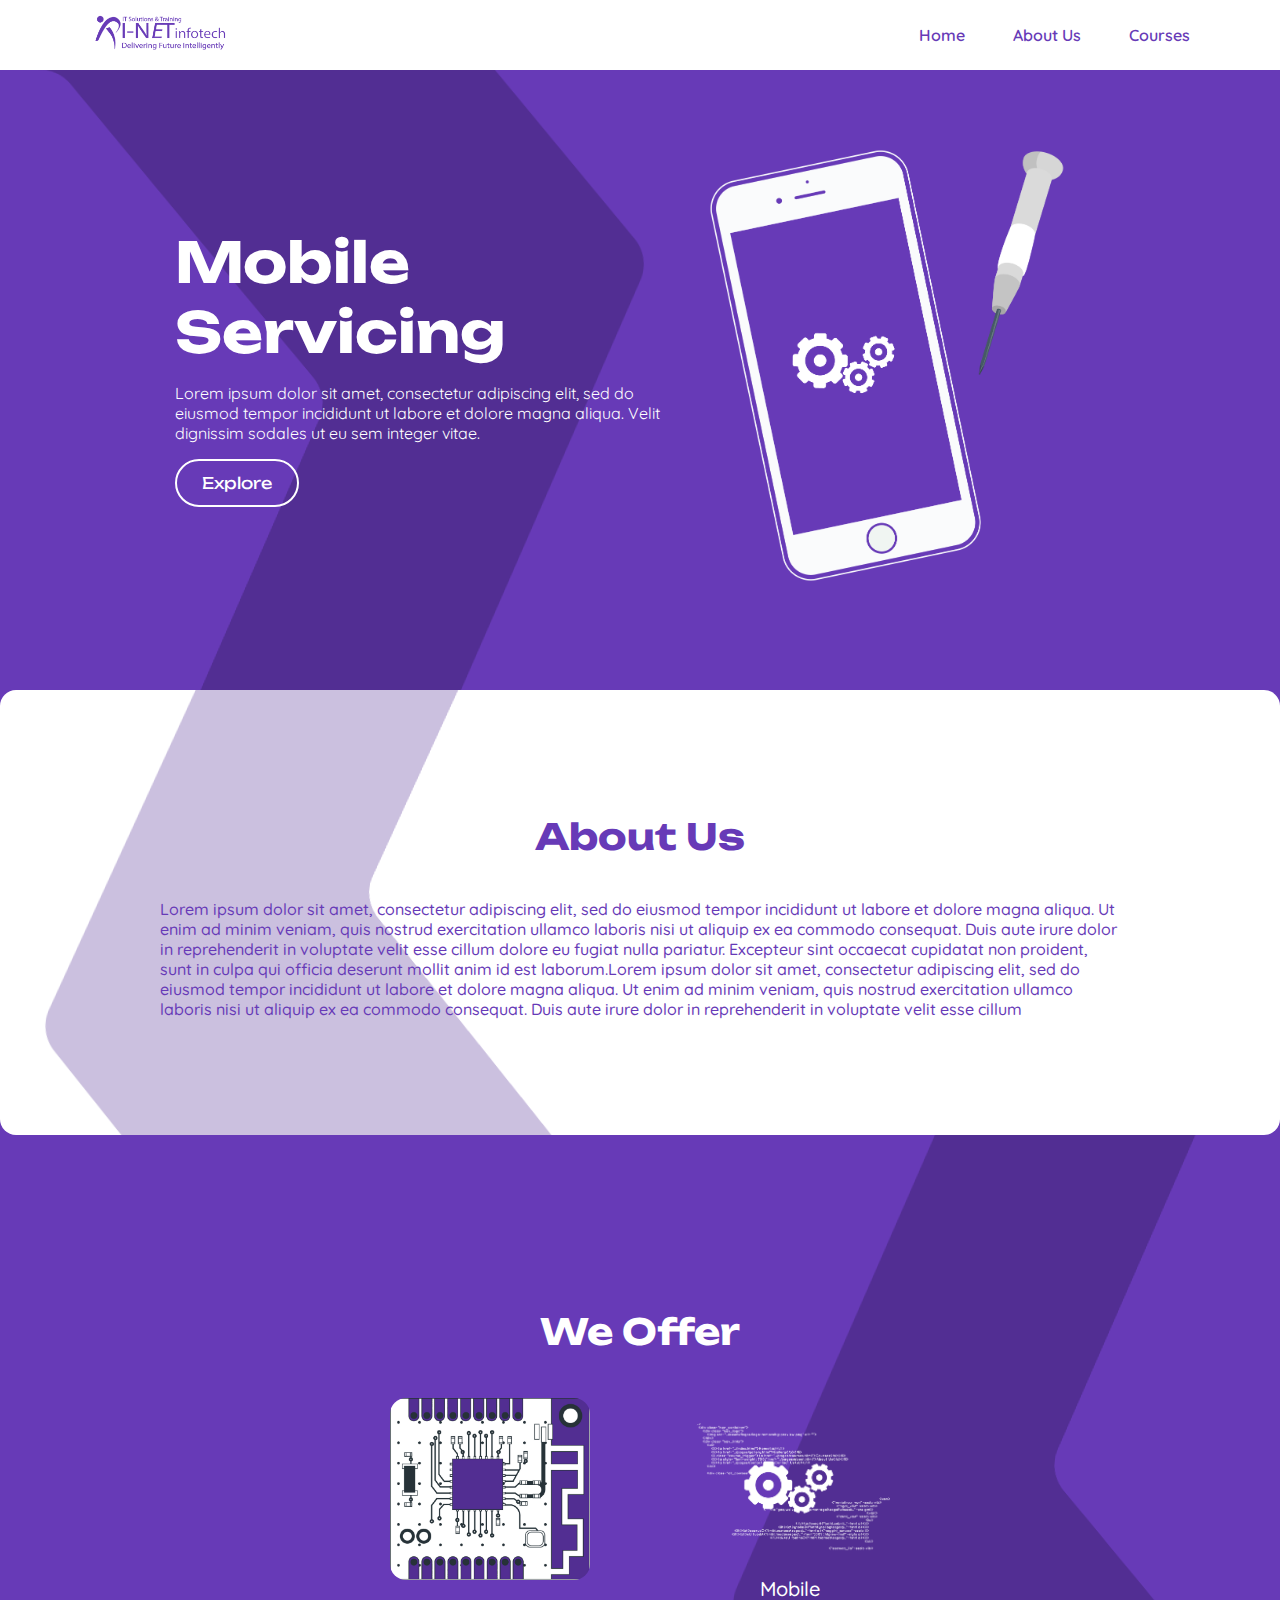
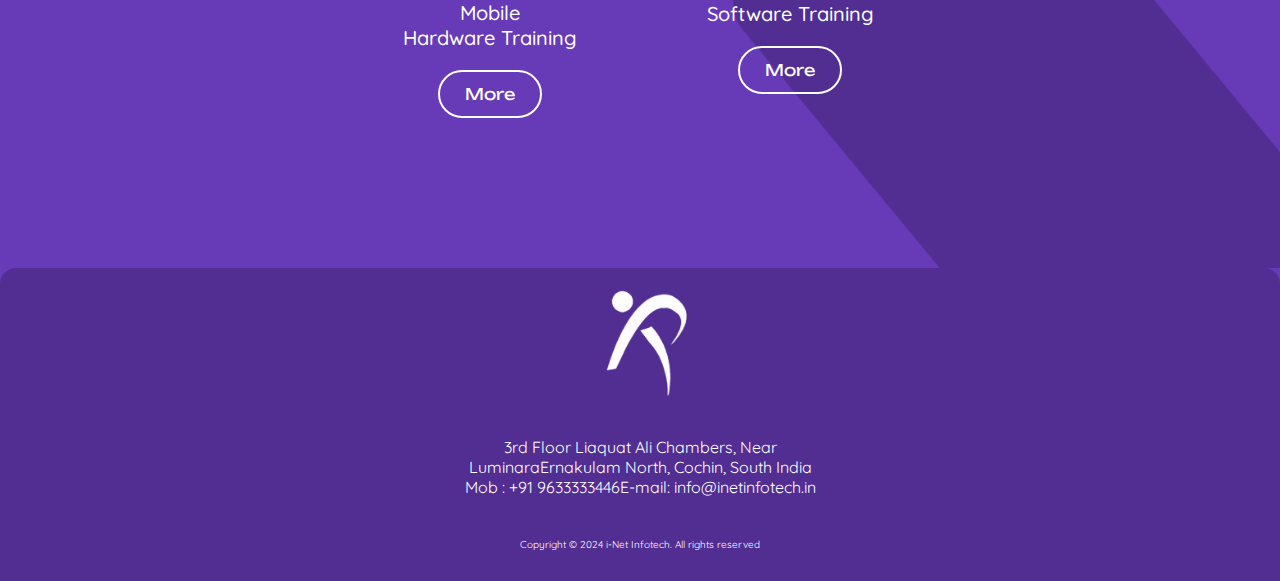
<file: index.html>
<!DOCTYPE html>
<html lang="en">

<head>
    <meta charset="UTF-8">
    <meta name="viewport" content="width=device-width, initial-scale=1.0">
    <link rel="stylesheet" href="./public/css/home_style.css">
    <link rel="stylesheet" href="./public/css/nav_style.css">
    <link rel="stylesheet" href="./public/css/footer_style.css">
    <title>Mobile Servicing - Home</title>
</head>

<body>

    <nav>
        <div class="nav_container">
            <a href="./index.html">
                <div class="nav_logo">
                    <img src="./src/assets/logo/inet purpole.png" alt="I Net Infotech">
                </div>
            </a>
            <div class="nav_links">
                <ul>
                    <a href="./index.html">
                        <li>Home</li>
                    </a>
                    <a href="#about">
                        <li>About Us</li>
                    </a>
                    <a href="#offer">
                        <li>Courses</li>
                    </a>
                </ul>
            </div>

            <div class="nav_ham">
                <div></div>
                <div></div>
                <div></div>
            </div>

            <div class="mob_nav_links">
                <ul>
                    <a href="./index.html">
                        <li>Home</li>
                    </a>
                    <a href="#about">
                        <li>About Us</li>
                    </a>
                    <a href="#offer">
                        <li>Courses</li>
                    </a>
                </ul>
            </div>
        </div>
    </nav>



    <section>
        <div class="hero_container">
            <div class="hero_content">
                <h1>Mobile<br>Servicing</h1>
                <p>
                    Lorem ipsum dolor sit amet, consectetur adipiscing elit, sed do eiusmod tempor incididunt ut labore
                    et dolore magna aliqua. Velit dignissim sodales ut eu sem integer vitae.
                </p>
                <a href="#about">
                    <button>
                        Explore
                    </button>
                </a>
            </div>
            <div class="hero_img">
                <img src="./src/assets/photos/hero_phone.png" alt="Mobile Servicing">
            </div>

            <div class="element">
                <img src="./src/assets/photos/element.png" alt="File Not Found">
            </div>
        </div>
    </section>




    <section id="about">
        <div class="about_container">
            <h1>About Us</h1>
            <p>
                Lorem ipsum dolor sit amet, consectetur adipiscing elit, sed do eiusmod tempor incididunt ut labore et
                dolore magna aliqua. Ut enim ad minim veniam, quis nostrud exercitation ullamco laboris nisi ut aliquip
                ex ea commodo consequat. Duis aute irure dolor in reprehenderit in voluptate velit esse cillum dolore eu
                fugiat nulla pariatur. Excepteur sint occaecat cupidatat non proident, sunt in culpa qui officia
                deserunt mollit anim id est laborum.Lorem ipsum dolor sit amet, consectetur adipiscing elit, sed do
                eiusmod tempor incididunt ut labore et dolore magna aliqua. Ut enim ad minim veniam, quis nostrud
                exercitation ullamco laboris nisi ut aliquip ex ea commodo consequat. Duis aute irure dolor in
                reprehenderit in voluptate velit esse cillum
            </p>

            <div class="element">
                <img src="./src/assets/photos/element.png" alt="File Not Found">
            </div>
        </div>
    </section>


    <section>
        <div class="course_container">
            <h1>We Offer</h1>
            <div class="course_list">
                <div class="course">
                    <img src="./src/assets/photos/course_1.jpg" alt="Course">
                    <p>
                        Mobile <br> Hardware Training
                    </p>
                    <a href="./src/pages/hardware_training.html">
                        <button>More</button>
                    </a>
                </div>

                <div class="course">
                    <img src="./src/assets/photos/course_2.png" alt="Course">
                    <p>
                        Mobile <br> Software Training
                    </p>
                    <a href="./src/pages/software_training.html">
                        <button>More</button>
                    </a>
                </div>
            </div>


            <div class="element">
                <img src="./src/assets/photos/element.png" alt="File Not Found">
            </div>
        </div>
    </section>



    <footer id="footer">
        <div class="footer_container">
            <div class="footer_logo">
                <img src="./src/assets/logo/inet white symbol.png" alt="I Net Infotech">
            </div>
            <div class="footer_content">
                <p>
                    3rd Floor Liaquat Ali Chambers, Near LuminaraErnakulam North, Cochin, South India <br> Mob : +91
                    9633333446E-mail: info@inetinfotech.in
                </p>
            </div>
            <div class="footer_copy">
                <p>
                    Copyright &copy; 2024 i-Net Infotech. All rights reserved
                </p>
            </div>
        </div>
    </footer>


    <script type="module" src="./src/javascript/nav_fun.js"></script>

</body>

</html>
</file>
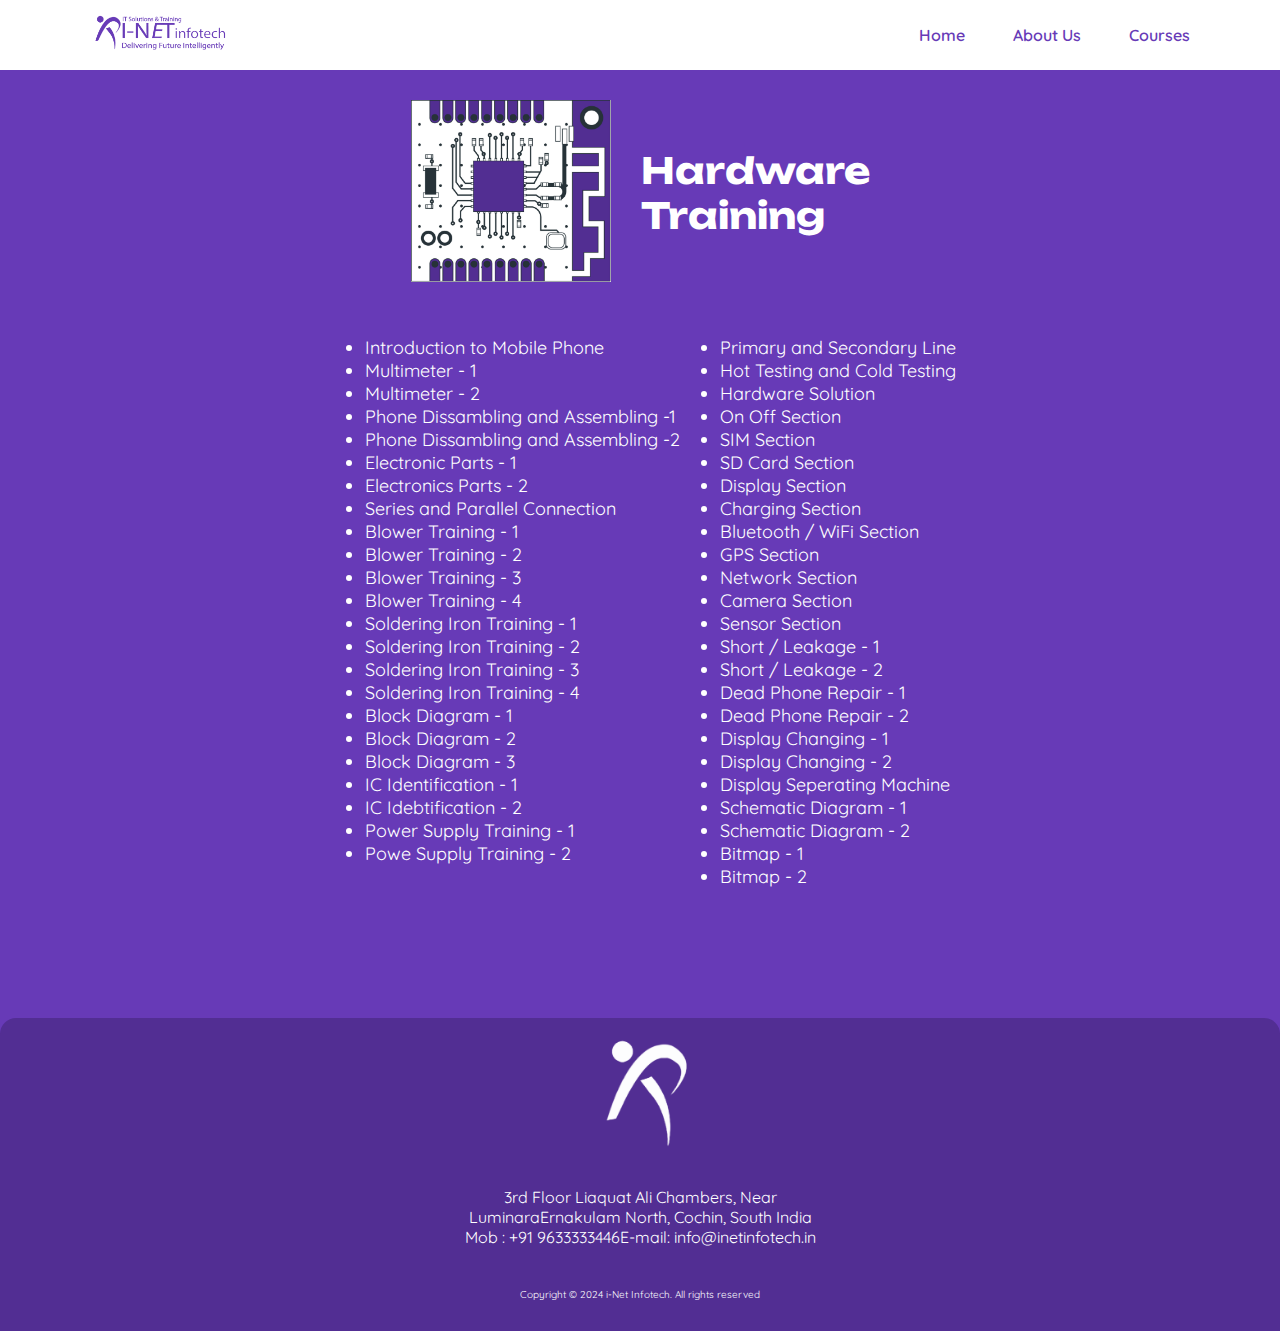
<file: src/pages/hardware_training.html>
<!DOCTYPE html>
<html lang="en">
<head>
    <meta charset="UTF-8">
    <meta name="viewport" content="width=device-width, initial-scale=1.0">
    <link rel="stylesheet" href="../../public/css/single_course.css">
    <link rel="stylesheet" href="../../public/css/footer_style.css">
    <link rel="stylesheet" href="../../public/css/nav_style.css">
    <title>Mobile servicing - Hardware Training</title>
</head>
<body>

    <nav>
        <div class="nav_container">
            <a href="../../index.html">
                <div class="nav_logo">
                    <img src="../../src/assets/logo/inet purpole.png" alt="I Net Infotech">
                </div>
            </a>
            <div class="nav_links">
                <ul>
                    <a href="../../index.html">
                        <li>Home</li>
                    </a>
                    <a href="#about">
                        <li>About Us</li>
                    </a>
                    <a href="#offer">
                        <li>Courses</li>
                    </a>
                </ul>
            </div>

            <div class="nav_ham">
                <div></div>
                <div></div>
                <div></div>
            </div>

            <div class="mob_nav_links">
                <ul>
                    <a href="../../index.html">
                        <li>Home</li>
                    </a>
                    <a href="#about">
                        <li>About Us</li>
                    </a>
                    <a href="#offer">
                        <li>Courses</li>
                    </a>
                </ul>
            </div>
        </div>
    </nav>





    <div class="course_container">
        <div class="course_title">
            <div class="course_icon">
                <img src="../assets/photos/course_1.jpg" alt="Hardware">
            </div>
            <div class="course_name">
                <p>
                    Hardware<br>Training
                </p>
            </div>
        </div>


        <div class="course_content">
            <div>
                <ul>
                    <li>Introduction to Mobile Phone</li>
                    <li>Multimeter - 1</li>
                    <li>Multimeter - 2</li>
                    <li>Phone Dissambling and Assembling -1</li>
                    <li>Phone Dissambling and Assembling -2</li>
                    <li>Electronic Parts - 1</li>
                    <li>Electronics Parts - 2</li>
                    <li>Series and Parallel Connection</li>
                    <li>Blower Training - 1</li>
                    <li>Blower Training - 2</li>
                    <li>Blower Training - 3</li>
                    <li>Blower Training - 4</li>
                    <li>Soldering Iron Training - 1</li>
                    <li>Soldering Iron Training - 2</li>
                    <li>Soldering Iron Training - 3</li>
                    <li>Soldering Iron Training - 4</li>
                    <li>Block Diagram - 1</li>
                    <li>Block Diagram - 2</li>
                    <li>Block Diagram - 3</li>
                    <li>IC Identification - 1</li>
                    <li>IC Idebtification - 2</li>
                    <li>Power Supply Training - 1</li>
                    <li>Powe Supply Training - 2</li>
                </ul>
                <ul>
                    <li>Primary and Secondary Line</li>
                    <li>Hot Testing and Cold Testing</li>
                    <li>Hardware Solution</li>
                    <li>On Off Section</li>
                    <li>SIM Section</li>
                    <li>SD Card Section</li>
                    <li>Display Section</li>
                    <li>Charging Section</li>
                    <li>Bluetooth / WiFi Section</li>
                    <li>GPS Section</li>
                    <li>Network Section</li>
                    <li>Camera Section</li>
                    <li>Sensor Section</li>
                    <li>Short / Leakage - 1</li>
                    <li>Short / Leakage - 2</li>
                    <li>Dead Phone Repair - 1</li>
                    <li>Dead Phone Repair - 2</li>
                    <li>Display Changing - 1</li>
                    <li>Display Changing - 2</li>
                    <li>Display Seperating Machine</li>
                    <li>Schematic Diagram - 1</li>
                    <li>Schematic Diagram - 2</li>
                    <li>Bitmap - 1</li>
                    <li>Bitmap - 2</li>
                </ul>
            </div>
        </div>
    </div>





    <footer id="footer">
        <div class="footer_container">
            <div class="footer_logo">
                <img src="../../src/assets/logo/inet white symbol.png" alt="I Net Infotech">
            </div>
            <div class="footer_content">
                <p>
                    3rd Floor Liaquat Ali Chambers, Near LuminaraErnakulam North, Cochin, South India <br> Mob : +91
                    9633333446E-mail: info@inetinfotech.in
                </p>
            </div>
            <div class="footer_copy">
                <p>
                    Copyright &copy; 2024 i-Net Infotech. All rights reserved
                </p>
            </div>
        </div>
    </footer>
    

    <script type="module" src="../../src/javascript/nav_fun.js"></script>
</body>
</html>
</file>
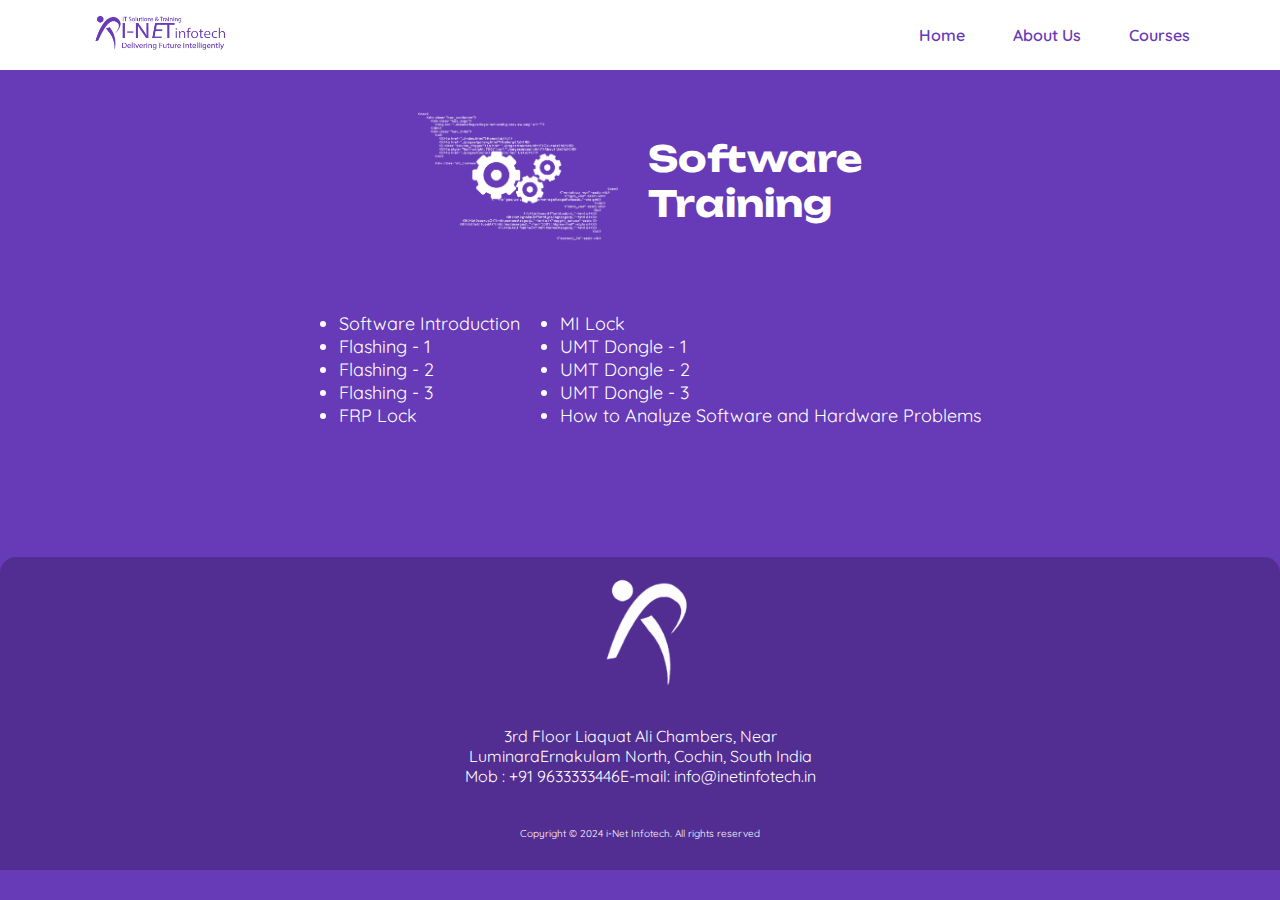
<file: src/pages/software_training.html>
<!DOCTYPE html>
<html lang="en">
<head>
    <meta charset="UTF-8">
    <meta name="viewport" content="width=device-width, initial-scale=1.0">
    <link rel="stylesheet" href="../../public/css/single_course.css">
    <link rel="stylesheet" href="../../public/css/footer_style.css">
    <link rel="stylesheet" href="../../public/css/nav_style.css">
    <title>Mobile servicing - Hardware Training</title>
</head>
<body>

    <nav>
        <div class="nav_container">
            <a href="../../index.html">
                <div class="nav_logo">
                    <img src="../../src/assets/logo/inet purpole.png" alt="I Net Infotech">
                </div>
            </a>
            <div class="nav_links">
                <ul>
                    <a href="../../index.html">
                        <li>Home</li>
                    </a>
                    <a href="#about">
                        <li>About Us</li>
                    </a>
                    <a href="#offer">
                        <li>Courses</li>
                    </a>
                </ul>
            </div>

            <div class="nav_ham">
                <div></div>
                <div></div>
                <div></div>
            </div>

            <div class="mob_nav_links">
                <ul>
                    <a href="../../index.html">
                        <li>Home</li>
                    </a>
                    <a href="#about">
                        <li>About Us</li>
                    </a>
                    <a href="#offer">
                        <li>Courses</li>
                    </a>
                </ul>
            </div>
        </div>
    </nav>





    <div class="course_container">
        <div class="course_title">
            <div class="course_icon">
                <img src="../assets/photos/course_2.png" alt="Software">
            </div>
            <div class="course_name">
                <p>
                    Software<br>Training
                </p>
            </div>
        </div>


        <div class="course_content">
            <div>
                <ul>
                    <li>Software Introduction</li>
                    <li>Flashing - 1</li>
                    <li>Flashing - 2</li>
                    <li>Flashing - 3</li>
                    <li>FRP Lock</li>
                </ul>
                <ul>
                    <li>MI Lock</li>
                    <li>UMT Dongle - 1</li>
                    <li>UMT Dongle - 2</li>
                    <li>UMT Dongle - 3</li>
                    <li>How to Analyze Software and Hardware Problems</li>
                </ul>
            </div>
        </div>
    </div>





    <footer id="footer">
        <div class="footer_container">
            <div class="footer_logo">
                <img src="../../src/assets/logo/inet white symbol.png" alt="I Net Infotech">
            </div>
            <div class="footer_content">
                <p>
                    3rd Floor Liaquat Ali Chambers, Near LuminaraErnakulam North, Cochin, South India <br> Mob : +91
                    9633333446E-mail: info@inetinfotech.in
                </p>
            </div>
            <div class="footer_copy">
                <p>
                    Copyright &copy; 2024 i-Net Infotech. All rights reserved
                </p>
            </div>
        </div>
    </footer>
    

    <script type="module" src="../../src/javascript/nav_fun.js"></script>
</body>
</html>
</file>
<file: public/css/home_style.css>
@import url("https://fonts.googleapis.com/css2?family=Quicksand:wght@300..700&display=swap");
@import url("https://fonts.googleapis.com/css2?family=Unbounded:wght@200..900&display=swap");
.hero_container {
  position: relative;
  overflow: hidden;
  display: flex;
  align-items: center;
  justify-content: center;
  padding: 145px 0 100px 0;
  gap: 30px;
}
@media (max-width: 640px) {
  .hero_container {
    flex-direction: column-reverse;
    padding: 100px 0 100px 0;
  }
}
.hero_container .hero_content {
  width: 500px;
  display: flex;
  flex-direction: column;
  z-index: 1;
}
@media (max-width: 769px) {
  .hero_container .hero_content {
    width: 300px;
  }
}
@media (max-width: 640px) {
  .hero_container .hero_content {
    align-items: center;
    justify-content: center;
  }
}
.hero_container .hero_content h1 {
  font-family: "Unbounded";
  font-size: 56px;
  margin: 0;
  color: white;
}
@media (max-width: 640px) {
  .hero_container .hero_content h1 {
    font-size: 36px;
    text-align: center;
  }
}
.hero_container .hero_content p {
  color: white;
  font-family: "Quicksand";
}
@media (max-width: 640px) {
  .hero_container .hero_content p {
    font-size: 12px;
    text-align: center;
  }
}
.hero_container .hero_content button {
  font-family: "Unbounded";
  color: white;
  border: 2px solid white;
  background-color: transparent;
  padding: 12px 25px;
  font-size: 16px;
  border-radius: 50px;
  cursor: pointer;
  transition: all 0.3s ease-in-out;
}
.hero_container .hero_content button:hover {
  background-color: #522E93;
}
.hero_container .hero_img {
  width: 400px;
  z-index: 1;
}
@media (max-width: 769px) {
  .hero_container .hero_img {
    width: 300px;
  }
}
@media (max-width: 640px) {
  .hero_container .hero_img {
    width: 200px;
  }
}
.hero_container .hero_img img {
  width: 100%;
}
.hero_container .element {
  position: absolute;
  width: 761px;
  left: -103px;
  transform: rotate(6deg);
  z-index: 0;
}
.hero_container .element img {
  width: 100%;
}

.about_container {
  position: relative;
  overflow: hidden;
  width: 100%;
  background-color: white;
  border-radius: 16px;
  display: flex;
  flex-direction: column;
  align-items: center;
  justify-content: center;
  padding: 100px 0;
}
.about_container h1 {
  color: #673AB7;
  font-family: "Unbounded";
  font-size: 36px;
  z-index: 2;
}
.about_container p {
  font-family: "Quicksand";
  color: #673AB7;
  font-weight: 500;
  width: 75%;
  z-index: 2;
}
.about_container .element {
  position: absolute;
  width: 761px;
  left: -103px;
  transform: rotate(187deg) translateX(-137px);
  z-index: 1;
  opacity: 0.3;
}
.about_container .element img {
  width: 100%;
}

.course_container {
  display: flex;
  flex-direction: column;
  align-items: center;
  justify-content: center;
  padding: 150px 0;
  gap: 20px;
  position: relative;
  overflow: hidden;
}
.course_container h1 {
  font-family: "Unbounded";
  color: white;
  font-size: 36px;
  z-index: 2;
}
.course_container .course_list {
  display: flex;
  align-items: center;
  justify-content: center;
  gap: 100px;
  flex-wrap: wrap;
  z-index: 2;
}
.course_container .course_list .course {
  display: flex;
  align-items: center;
  justify-content: center;
  flex-direction: column;
}
.course_container .course_list .course img {
  width: 200px;
  border-radius: 16px;
}
.course_container .course_list .course p {
  font-family: "Quicksand";
  color: white;
  font-weight: 500;
  font-size: 20px;
  text-align: center;
}
.course_container .course_list .course button {
  font-family: "Unbounded";
  color: white;
  border: 2px solid white;
  background-color: transparent;
  padding: 12px 25px;
  font-size: 16px;
  border-radius: 50px;
  cursor: pointer;
  transition: all 0.3s ease-in-out;
}
.course_container .course_list .course button:hover {
  background-color: #522E93;
}
.course_container .element {
  position: absolute;
  width: 761px;
  right: -200px;
  transform: rotate(6deg) scale(-1, -1);
  z-index: 1;
}
.course_container .element img {
  width: 100%;
}/*# sourceMappingURL=home_style.css.map */
</file>
<file: public/css/nav_style.css>
@import url("https://fonts.googleapis.com/css2?family=Quicksand:wght@300..700&display=swap");
@import url("https://fonts.googleapis.com/css2?family=Unbounded:wght@200..900&display=swap");
body, html {
  margin: 0;
  padding: 0;
  scroll-behavior: smooth;
  background-color: #673AB7;
}

nav {
  position: fixed;
  top: 0;
  width: 100%;
  z-index: 10;
}
nav .nav_container {
  width: 100%;
  height: 70px;
  display: flex;
  align-items: center;
  justify-content: space-between;
  background-color: white;
  overflow-x: hidden;
}
nav .nav_container .nav_logo {
  width: 140px;
  margin-left: 90px;
  z-index: 10;
}
@media (max-width: 769px) {
  nav .nav_container .nav_logo {
    width: 120px;
    margin-left: 16px;
  }
}
nav .nav_container .nav_logo img {
  width: 100%;
}
nav .nav_container .nav_links {
  margin-top: -10px;
  margin-right: 90px;
}
@media (max-width: 768px) {
  nav .nav_container .nav_links {
    display: none;
  }
}
nav .nav_container .nav_links ul {
  display: flex;
  gap: 48px;
  list-style: none;
}
nav .nav_container .nav_links ul a {
  text-decoration: none;
  font-family: "Quicksand";
  color: #673AB7;
  font-weight: 600;
  height: 10px;
}
nav .nav_container .nav_links ul a:hover::after {
  content: "";
  display: block;
  width: 100%;
  height: 1px;
  margin-top: 5px;
  background-color: #673AB7;
}
nav .nav_container .nav_ham {
  display: flex;
  flex-direction: column;
  gap: 8px;
  margin-right: 16px;
  z-index: 10;
}
nav .nav_container .nav_ham div {
  width: 30px;
  height: 2px;
  border-radius: 50px;
  background-color: #673AB7;
  transition: all 0.3s ease-in-out;
}
nav .nav_container .nav_ham div.open:nth-child(1) {
  transform: rotate(45deg) translate(15px, -8px);
  width: 15px;
}
nav .nav_container .nav_ham div.open:nth-child(3) {
  transform: rotate(-45deg) translate(15px, 8px);
  width: 15px;
}
@media (min-width: 769px) {
  nav .nav_container .nav_ham {
    display: none;
  }
}
nav .nav_container .mob_nav_links {
  position: absolute;
  display: flex;
  align-items: center;
  justify-content: center;
  width: 200px;
  height: 200vh;
  background-color: white;
  right: 0;
  transform: translateX(200px);
  transition: transform 0.3s ease-in-out;
}
@media (min-width: 769px) {
  nav .nav_container .mob_nav_links {
    display: none;
  }
}
nav .nav_container .mob_nav_links.open {
  transition: transform 0.3s ease-in-out;
  transform: translateX(0);
}
nav .nav_container .mob_nav_links ul {
  display: flex;
  flex-direction: column;
  align-items: end;
  justify-content: center;
  gap: 20px;
  margin-top: 300px;
}
nav .nav_container .mob_nav_links ul a {
  text-decoration: none;
  list-style: none;
  color: #673AB7;
  font-family: "Quicksand";
  font-weight: 700;
  font-size: 20px;
}/*# sourceMappingURL=nav_style.css.map */
</file>
<file: public/css/footer_style.css>
@import url("https://fonts.googleapis.com/css2?family=Quicksand:wght@300..700&display=swap");
@import url("https://fonts.googleapis.com/css2?family=Unbounded:wght@200..900&display=swap");
footer .footer_container {
  display: flex;
  flex-direction: column;
  background-color: #522E93;
  padding: 20px 0;
  color: white;
  font-family: "Quicksand";
  align-items: center;
  justify-content: center;
  border-radius: 16px 16px 0px 0;
}
@media (min-width: 769px) {
  footer .footer_container {
    gap: 15px;
  }
}
footer .footer_container .footer_logo {
  width: 80px;
}
@media (min-width: 769px) {
  footer .footer_container .footer_logo {
    width: 100px;
  }
}
footer .footer_container .footer_logo img {
  width: 100%;
}
footer .footer_container .footer_content p {
  text-align: center;
  width: 250px;
  font-size: 14px;
}
@media (min-width: 769px) {
  footer .footer_container .footer_content p {
    width: 400px;
    font-size: 16px;
  }
}
footer .footer_container .footer_copy p {
  font-size: 10px;
}/*# sourceMappingURL=footer_style.css.map */
</file>
<file: public/css/single_course.css>
@import url("https://fonts.googleapis.com/css2?family=Quicksand:wght@300..700&display=swap");
@import url("https://fonts.googleapis.com/css2?family=Unbounded:wght@200..900&display=swap");
.course_container {
  display: flex;
  flex-direction: column;
  align-items: center;
  justify-content: center;
  margin: 100px 0;
}
@media (max-width: 640px) {
  .course_container {
    margin: 100px 0 20px 0;
  }
}
.course_container .course_title {
  display: flex;
  align-items: center;
  justify-content: center;
  gap: 30px;
}
@media (max-width: 640px) {
  .course_container .course_title {
    flex-direction: column;
    gap: 0px;
  }
}
.course_container .course_title .course_icon {
  width: 200px;
}
@media (max-width: 640px) {
  .course_container .course_title .course_icon {
    width: 100px;
  }
}
.course_container .course_title .course_icon img {
  width: 100%;
}
.course_container .course_title .course_name p {
  text-align: start;
  color: white;
  font-family: "Unbounded";
  font-weight: 700;
  font-size: 36px;
}
@media (max-width: 640px) {
  .course_container .course_title .course_name p {
    font-size: 24px;
    text-align: center;
  }
}

.course_content {
  display: flex;
  align-items: center;
  justify-content: center;
  font-family: "Quicksand";
  margin: 50px 0 30px 0;
}
@media (min-width: 640px) {
  .course_content div {
    display: flex;
  }
}
.course_content div ul {
  margin: 0;
  color: white;
}
.course_content div ul li {
  font-size: 14px;
}
@media (min-width: 640px) {
  .course_content div ul li {
    font-size: 18px;
  }
}/*# sourceMappingURL=single_course.css.map */
</file>
